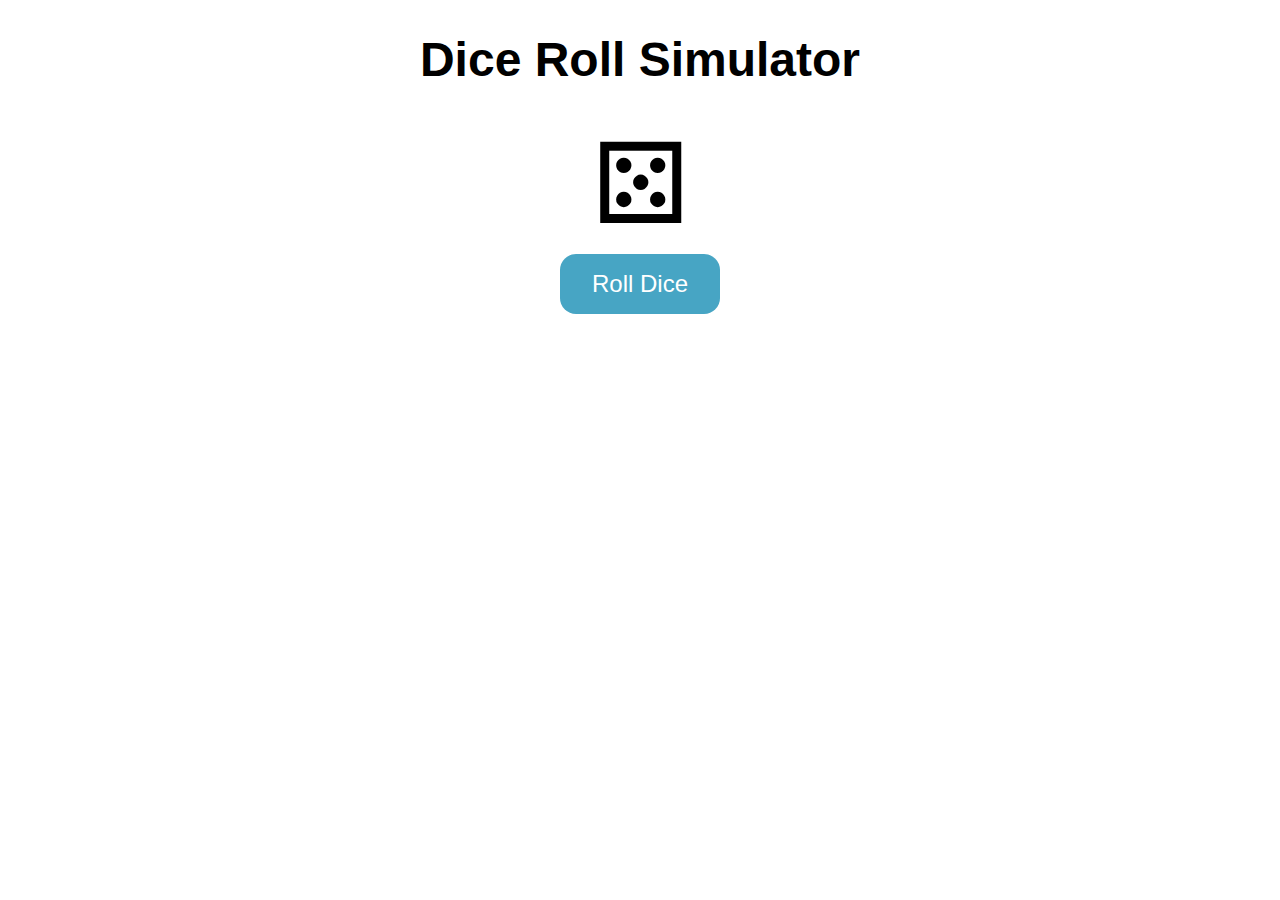
<file: DiceRollSimulator/index.html>
<!DOCTYPE html>
<html lang="en">
  <head>
    <meta charset="UTF-8" />
    <meta http-equiv="X-UA-Compatible" content="IE=edge" />
    <meta name="viewport" content="width=device-width, initial-scale=1.0" />
    <title>Dice Roll Simulator</title>
    <link rel="stylesheet" href="style.css" />
  </head>
  <body>
    <h1>Dice Roll Simulator</h1>
    <div class="dice" id="dice">&#9860;</div>
    <button id="roll-button">Roll Dice</button>
    <ul id="roll-history">
      <!-- <li>Roll 1: <span>&#9856;</span></li>
      <li>Roll 2: <span>&#9860;</span></li> -->
    </ul>
    <script defer src="script.js"></script>
  </body>
</html>
</file>
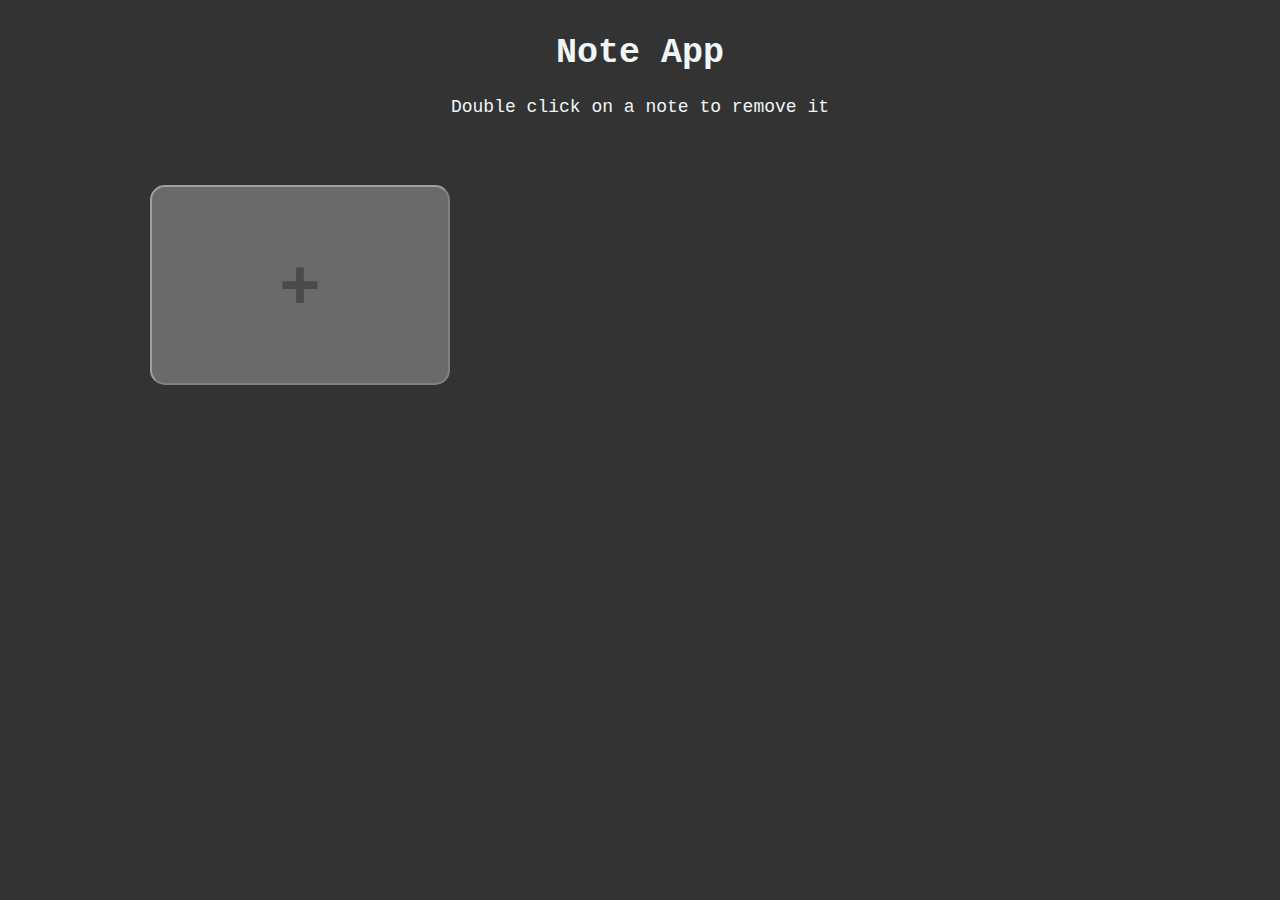
<file: NotesKeeper/index.html>
<!DOCTYPE html>
<html lang="en">
  <head>
    <meta charset="UTF-8" />
    <meta http-equiv="X-UA-Compatible" content="IE=edge" />
    <meta name="viewport" content="width=device-width, initial-scale=1.0" />
    <title>Notes</title>
    <link rel="stylesheet" href="style.css" />
  </head>
  <body>
    <h1 class="heading">Note App</h1>
    <p class="info-text">Double click on a note to remove it</p>
    <div class="app" id="app">
      <!-- <textarea
        cols="30"
        rows="10"
        class="note"
        placeholder="Empty Note"
      ></textarea> -->

      <button class="btn" id="btn">+</button>
    </div>
    <script defer src="script.js"></script>
  </body>
</html>
</file>
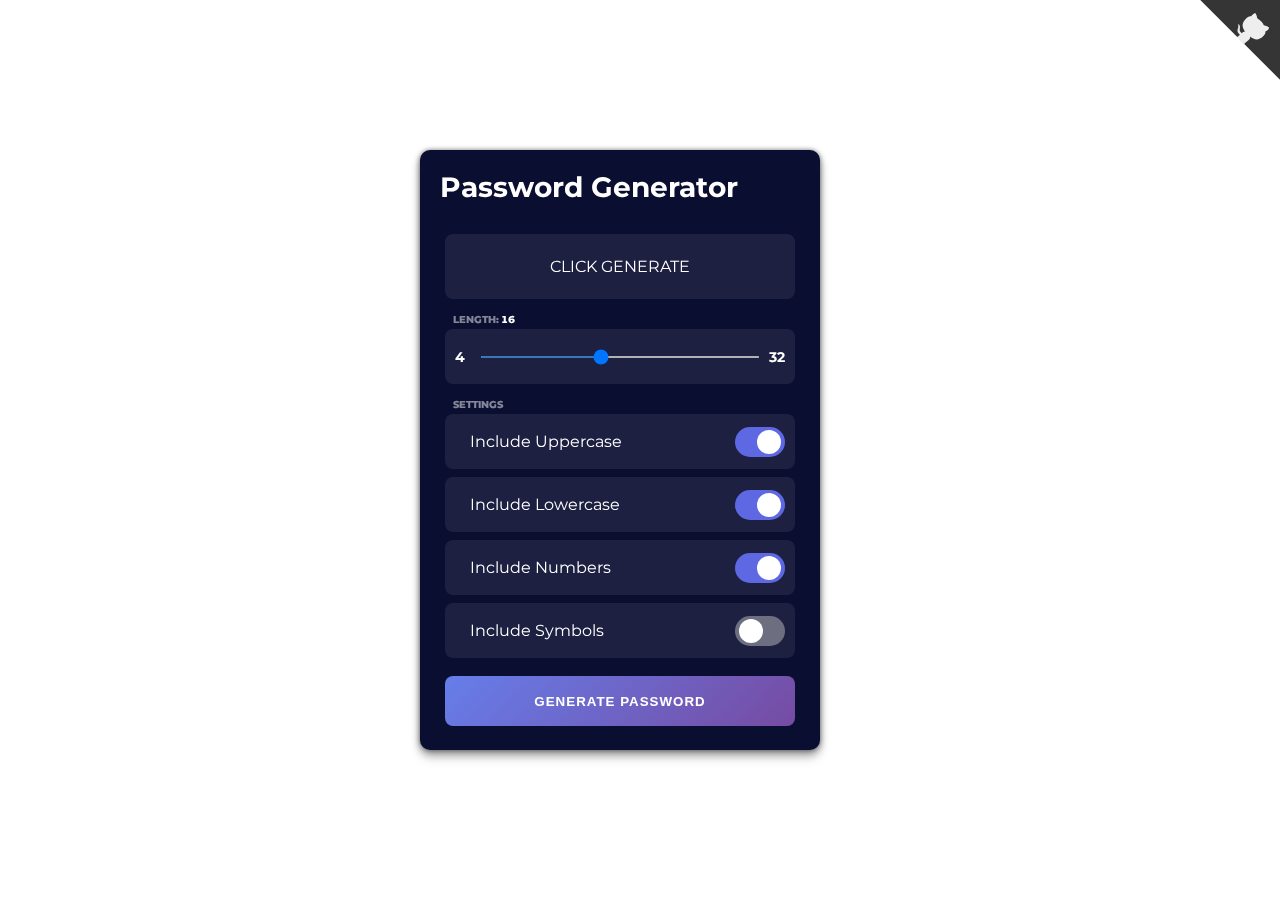
<file: PasswordGenerator/index.html>
<!DOCTYPE html>
<html lang="en" >
<head>
  <meta charset="UTF-8">
  <title>Random Password Generator</title>
  <link rel='stylesheet' href='https://cdnjs.cloudflare.com/ajax/libs/font-awesome/5.11.2/css/all.min.css'>
  <link rel='stylesheet' href='https://fonts.googleapis.com/css?family=Montserrat&amp;display=swap'><link rel="stylesheet" href="./style.css">
  <link rel="icon" href="images/password.png" type = "image/x-icon">
</head>
<body>
<!-- partial:index.partial.html -->
<div class="container">
	<h2 class="title">Password Generator</h2>
	<div class="result">
		<div class="result__title field-title">Generated Password</div>
		<div class="result__info right">click to copy</div>
		<div class="result__info left">copied</div>
		<div class="result__viewbox" id="result">CLICK GENERATE</div>
		<button id="copy-btn" style="--x: 0; --y: 0"><i class="far fa-copy"></i></button>
	</div>
	<div class="length range__slider" data-min="4" data-max="32">
		<div class="length__title field-title" data-length='0'>length:</div>
		<input id="slider" type="range" min="4" max="32" value="16" />
	</div>

	<div class="settings">
		<span class="settings__title field-title">settings</span>
		<div class="setting">
			<input type="checkbox" id="uppercase" checked />
			<label for="uppercase">Include Uppercase</label>
		</div>
		<div class="setting">
			<input type="checkbox" id="lowercase" checked />
			<label for="lowercase">Include Lowercase</label>
		</div>
		<div class="setting">
			<input type="checkbox" id="number" checked />
			<label for="number">Include Numbers</label>
		</div>
		<div class="setting">
			<input type="checkbox" id="symbol" />
			<label for="symbol">Include Symbols</label>
		</div>
	</div>

	<button class="btn generate" id="generate">Generate Password</button>
</div>


<!-- <div class="support">
	<a href="https://twitter.com/DevLoop01" target="_blank"><i class="fab fa-twitter-square"></i></a>
	<a href="https://codepen.io/dev_loop/" target="_blank"><i class="fab fa-codepen"></i></a>
</div> -->

<a class="github-corner" href="https://github.com/SushantVijay/PasswordGenerator" title="Fork me on GitHub" target="_blank">
	<svg width="80" height="80" viewbox="0 0 250 250">
		<title>GitHub</title>
		<path d="M0 0h250v250" />
		<path class="octo-arm" d="M127.4 110c-14.6-9.2-9.4-19.5-9.4-19.5 3-7 1.5-11 1.5-11-1-6.2 3-2 3-2 4 4.7 2 11 2 11-2.2 10.4 5 14.8 9 16.2" fill="currentColor" style="transform-origin:130px 110px;" />
		<path class="octo-body" d="M113.2 114.3s3.6 1.6 4.7.6l15-13.7c3-2.4 6-3 8.2-2.7-8-11.2-14-25 3-41 4.7-4.4 10.6-6.4 16.2-6.4.6-1.6 3.6-7.3 11.8-10.7 0 0 4.5 2.7 6.8 16.5 4.3 2.7 8.3 6 12 9.8 3.3 3.5 6.7 8 8.6 12.3 14 3 16.8 8 16.8 8-3.4 8-9.4 11-11.4 11 0 5.8-2.3 11-7.5 15.5-16.4 16-30 9-40 .2 0 3-1 7-5.2 11l-13.3 11c-1 1 .5 5.3.8 5z" fill="currentColor" />
	</svg>
</a>
<!-- partial -->
  <script  src="./script.js"></script>

</body>
</html>
</file>
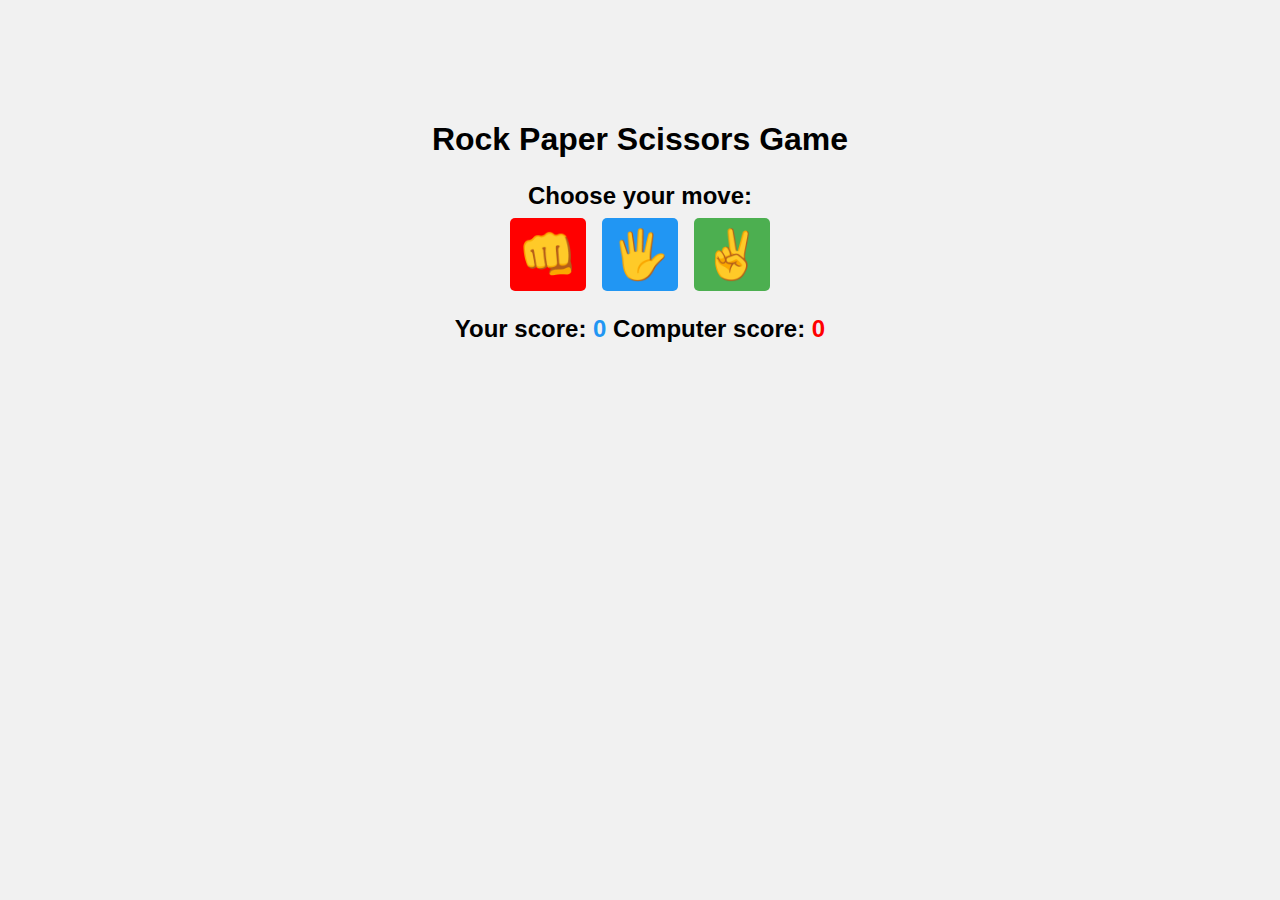
<file: RockPaperScissors/index.html>
<!DOCTYPE html>
<html lang="en">
<head>
    <meta charset="UTF-8">
    <meta http-equiv="X-UA-Compatible" content="IE=edge">
    <meta name="viewport" content="width=device-width, initial-scale=1.0">
    <title>Rock Paper Scissors Game</title>
    <link rel="stylesheet" href="style.css">
</head>
<body>
    <h1>Rock Paper Scissors Game</h1>
    <p>Choose your move:</p>
    <div class="buttons">
        <button id="rock">&#x1F44A;</button>
        <button id="paper">&#x1f590;</button>
        <button id="scissors">&#x270c;</button>
    </div>
    <p id="result"></p>
    <p id="scores">
        Your score: <span id="user-score">0</span>
        Computer score: <span id="computer-score">0</span>
    </p>
    <script defer src="script.js"></script>
</body>
</html>
</file>
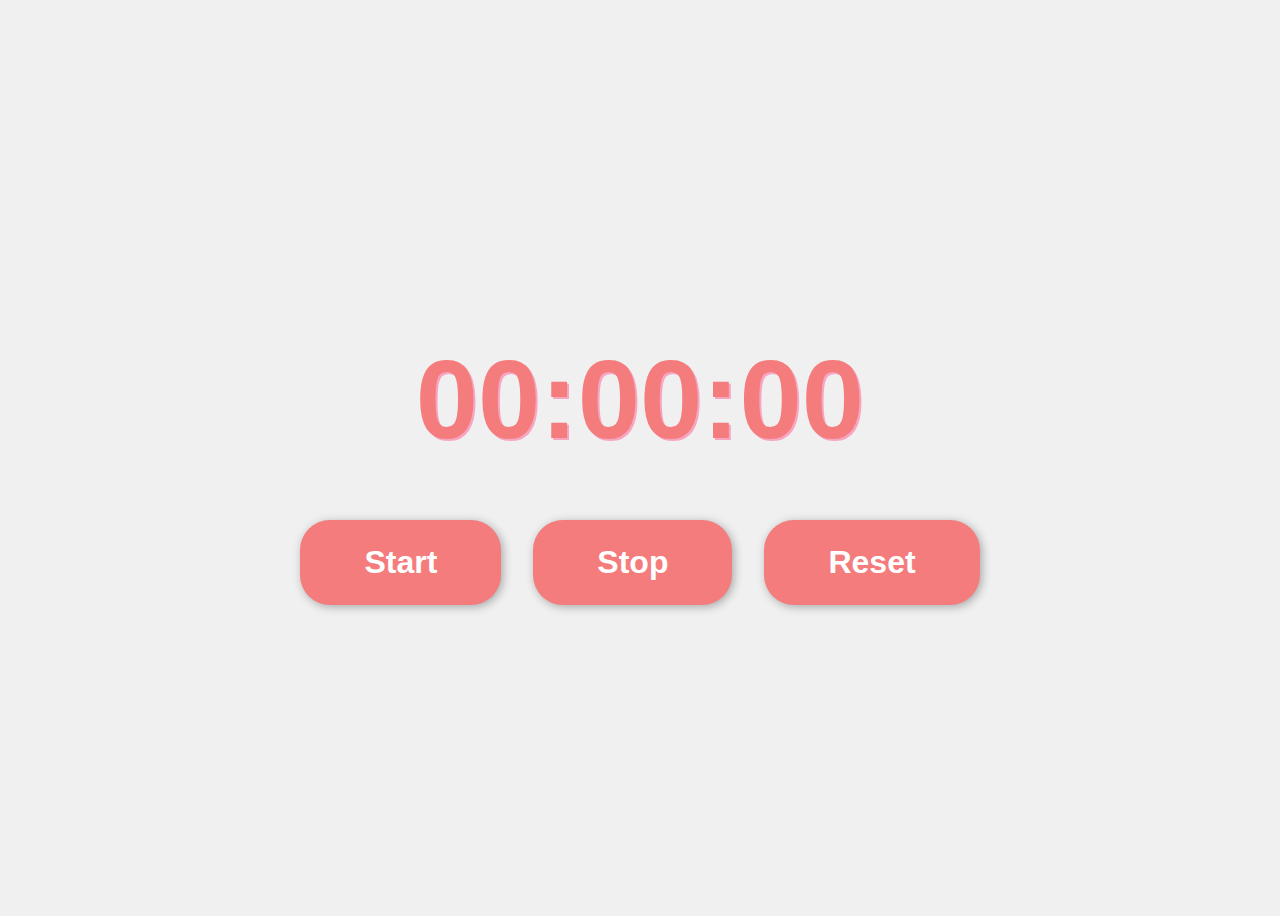
<file: stopWatch/index.html>
<!DOCTYPE html>
<html lang="en">
<head>
    <meta charset="UTF-8">
    <meta http-equiv="X-UA-Compatible" content="IE=edge">
    <meta name="viewport" content="width=device-width, initial-scale=1.0">
    <title>Stopwatch</title>
    <link rel="stylesheet" href="style.css">
</head>
<body>

    <div id="timer">00:00:00</div>
    <div id="buttons">
        <button id="start">Start</button>
        <button id="stop">Stop</button>
        <button id="reset">Reset</button>
    </div>
    <script defer src="script.js"></script>
</body>
</html>
</file>
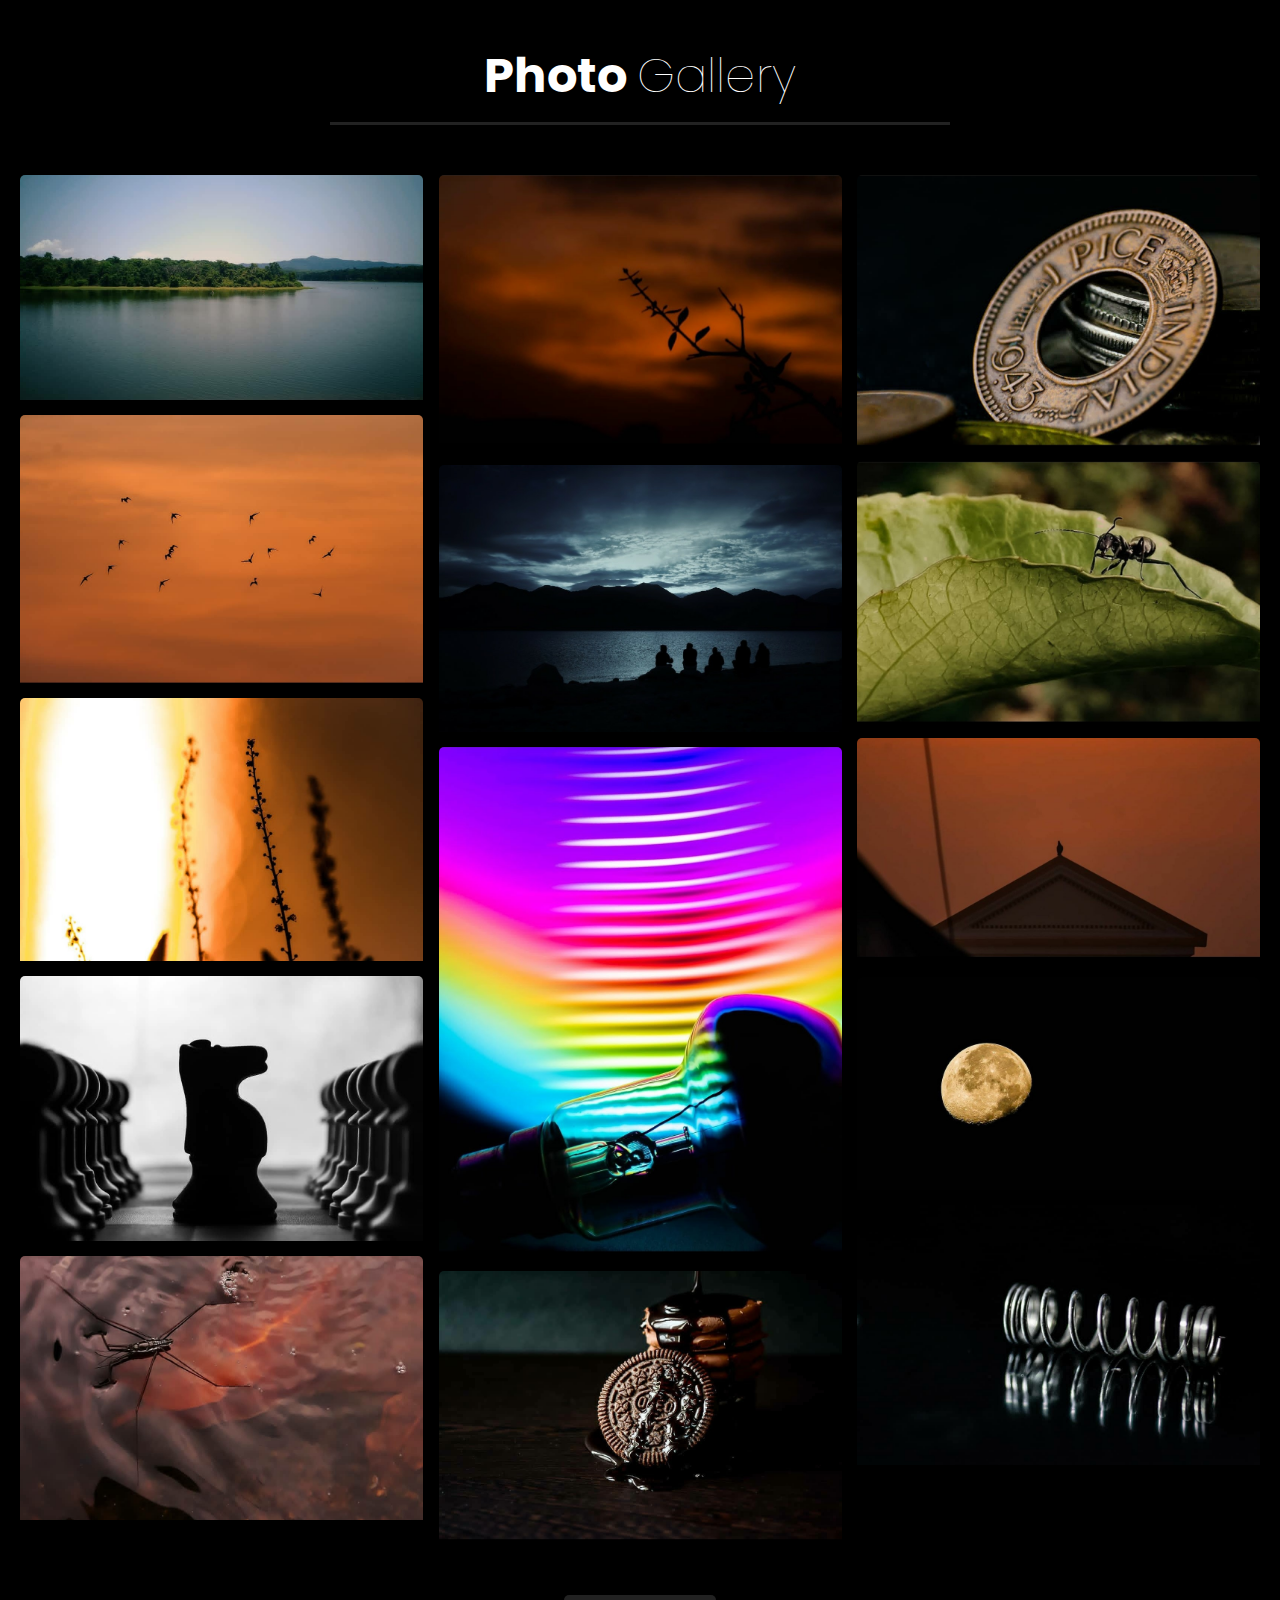
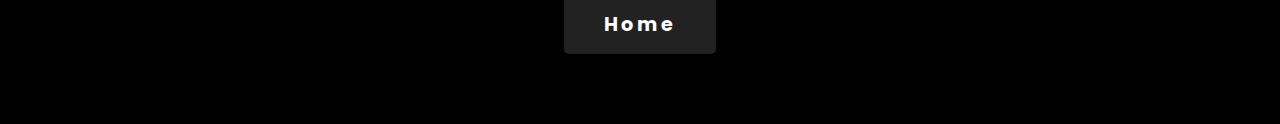
<file: blog.html>
<!DOCTYPE html>
<html>
<head>
	<title>Tutorial</title>
	<link rel="stylesheet" type="text/css" href="blog.css">
</head>
<body>
  <div class="container">
    <div class="heading">
      <h3>Photo <span>Gallery</span></h3>
    </div>
    <div class="box">
      
      <div class="dream">
        <img src="Images/1.jpg">
         <img src="Images/2.jpg">
          <img src="Images/3.jpg">
           <img src="Images/4.jpg">
            <img src="Images/5.jpg">
            
      </div>

        <div class="dream">
        <img src="Images/6.jpg">
         <img src="Images/7.jpg">
          <img src="Images/8.jpg">
           <img src="Images/9.jpg"> 
            
      </div>

        <div class="dream">
        <img src="Images/11.jpg">
         <img src="Images/12.jpg">
          <img src="Images/13.jpg">
           <img src="Images/14.jpg">
            <img src="Images/15.jpg">
            
      </div>




    </div>
    <div class="btn">
      <a href="index.html">Home</a>
    </div>





  </div>

</body>
</html>
</file>
<file: DiceRollSimulator/style.css>
body {
    font-family: "Open Sans", sans-serif;
    text-align: center;
    margin: 0;
  }
  
  h1 {
    font-size: 3rem;
    margin-top: 2rem;
  }
  
  .dice {
    font-size: 7rem;
    margin: 5px;
    animation-duration: 1s;
    animation-fill-mode: forwards;
  }
  
  .roll-animation {
    animation-name: roll;
  }
  
  @keyframes roll {
    0% {
      transform: rotateY(0deg) rotateX(0deg);
    }
  
    100% {
      transform: rotateY(720deg) rotateX(720deg);
    }
  }
  
  button {
    background-color: #47a5c4;
    color: white;
    font-size: 1.5rem;
    padding: 1rem 2rem;
    border: none;
    border-radius: 1rem;
    cursor: pointer;
    transition: background-color 0.3s ease;
  }
  
  button:hover {
    background-color: #2e8baf;
  }
  
  ul {
    list-style: none;
    padding: 0;
    max-width: 600px;
    margin: 2rem auto;
  }
  
  li {
    font-size: 1.5rem;
    padding: 0.5rem;
    margin: 0.5rem;
    background-color: #f2f2f2;
    border-radius: 0.5rem;
    box-shadow: 0 2px 2px rgba(0, 0, 0, 0.3);
    display: flex;
    justify-content: space-between;
    align-items: center;
  }
  
  li span {
    font-size: 3rem;
    margin-right: 1rem;
  }
</file>
<file: NotesKeeper/style.css>
body {
    margin: 0;
    /* background: linear-gradient(to left, lightblue, rgb(105, 105, 222)); */
    background-color: #333;
    font-family: "Courier New", Courier, monospace;
  }
  
  .heading {
    color: #F1F6F9;
    text-align: center;
    padding-top: 10px;
    font-size: 35px;
  }
  
  .info-text {
    text-align: center;
    color: #F1F6F9;
    font-size: 18px;
  }
  
  .app {
    display: grid;
    grid-template-columns: repeat(auto-fill, 300px);
    gap: 40px;
    justify-content: center;
    padding: 50px;
  }
  
  .note {
    padding: 17px;
    border-radius: 15px;
    resize: none;
    box-shadow: 0 0 3px rgba(0, 0, 0, 0.3);
    font-size: 18px;
    height: 200px;
    color: #F1F6F9;
    border: none;
    outline: none;
    background: rgba(255, 255, 255, 0.1);
    box-sizing: border-box;
  }
  
  .note::placeholder {
    color: gray;
    opacity: 30%;
  }
  
  .note:hover,
  .note:focus {
    box-shadow: 0 0 10px rgba(0, 0, 0, 0.3);
    transition: all 300ms ease;
  }
  
  .btn{
      height: 200px;
      border-color: rgba(255, 255, 255, 0.37);
      background: rgba(255, 255, 255, 0.27);
      border-radius: 15px;
      font-size: 70px;
      font-weight: 700;
      color: rgba(0, 0, 0, 0.3);
      cursor: pointer;
  }
  
  .btn:hover{
      background: rgba(255, 255, 255, 0.55);
      color: rgba(0, 0, 0, 0.6);
      transition: all 300ms ease;
  }
</file>
<file: PasswordGenerator/style.css>
* {
  margin: 0;
  padding: 0;
  box-sizing: border-box;
}

body {
  width: 100%;
  height: 100vh;
  background-image: url(https://images.pexels.com/photos/3970396/pexels-photo-3970396.jpeg?auto=compress&cs=tinysrgb&w=600);
  background-repeat: no-repeat;
  background-size: 100% 100%;
  background-position: center;
  background-size: cover;
  display: flex;
  justify-content: center;
  align-items: center;
}

button {
  border: 0;
  outline: 0;
}

.container {
  margin: 40px 0;
  width: 400px;
  height: 600px;
  padding: 10px 25px;
  background: #0a0e31;
  border-radius: 10px;
  box-shadow: 0 0 5px rgba(0, 0, 0, 0.45), 0 4px 8px rgba(0, 0, 0, 0.35), 0 8px 12px rgba(0, 0, 0, 0.15);
  font-family: "Montserrat";
}
.container h2.title {
  font-size: 1.75rem;
  margin: 10px -5px;
  margin-bottom: 30px;
  color: #fff;
}

.result {
  position: relative;
  width: 100%;
  height: 65px;
  overflow: hidden;
}
.result__info {
  position: absolute;
  bottom: 4px;
  color: #fff;
  font-size: 0.8rem;
  transition: all 150ms ease-in-out;
  transform: translateY(200%);
  opacity: 0;
}
.result__info.right {
  right: 8px;
}
.result__info.left {
  left: 8px;
}
.result__viewbox {
  width: 100%;
  height: 100%;
  background: rgba(255, 255, 255, 0.08);
  border-radius: 8px;
  color: #fff;
  text-align: center;
  line-height: 65px;
}
.result #copy-btn {
  position: absolute;
  top: var(--y);
  left: var(--x);
  width: 38px;
  height: 38px;
  background: #fff;
  border-radius: 50%;
  opacity: 0;
  transform: translate(-50%, -50%) scale(0);
  transition: all 350ms cubic-bezier(0.175, 0.885, 0.32, 1.275);
  cursor: pointer;
  z-index: 2;
}
.result #copy-btn:active {
  box-shadow: 0 0 0 200px rgba(255, 255, 255, 0.08);
}
.result:hover #copy-btn {
  opacity: 1;
  transform: translate(-50%, -50%) scale(1.35);
}

.field-title {
  position: absolute;
  top: -10px;
  left: 8px;
  transform: translateY(-50%);
  font-weight: 800;
  color: rgba(255, 255, 255, 0.5);
  text-transform: uppercase;
  font-size: 0.65rem;
  pointer-events: none;
  user-select: none;
}

.options {
  width: 100%;
  height: auto;
  margin: 50px 0;
}

.range__slider {
  position: relative;
  width: 100%;
  height: calc(65px - 10px);
  display: flex;
  justify-content: center;
  align-items: center;
  background: rgba(255, 255, 255, 0.08);
  border-radius: 8px;
  margin: 30px 0;
}
.range__slider::before, .range__slider::after {
  position: absolute;
  color: #fff;
  font-size: 0.9rem;
  font-weight: bold;
}
.range__slider::before {
  content: attr(data-min);
  left: 10px;
}
.range__slider::after {
  content: attr(data-max);
  right: 10px;
}
.range__slider .length__title::after {
  content: attr(data-length);
  position: absolute;
  right: -16px;
  font-variant-numeric: tabular-nums;
  color: #fff;
}

#slider {
  --webkit-appearance: none;
  width: calc(100% - (70px));
  height: 2px;
  border-radius: 5px;
  background: rgba(255, 255, 255, 0.314);
  outline: none;
  padding: 0;
  margin: 0;
  cursor: pointer;
}
#slider::-webkit-slider-thumb {
  -webkit-appearance: none;
  width: 20px;
  height: 20px;
  border-radius: 50%;
  background: white;
  cursor: pointer;
  transition: all 0.15s ease-in-out;
}
#slider::-webkit-slider-thumb:hover {
  background: #d4d4d4;
  transform: scale(1.2);
}
#slider::-moz-range-thumb {
  width: 20px;
  height: 20px;
  border: 0;
  border-radius: 50%;
  background: white;
  cursor: pointer;
  transition: background 0.15s ease-in-out;
}
#slider::-moz-range-thumb:hover {
  background: #d4d4d4;
}

.settings {
  position: relative;
  height: auto;
  widows: 100%;
  display: flex;
  flex-direction: column;
}
.settings .setting {
  position: relative;
  width: 100%;
  height: calc(65px - 10px);
  background: rgba(255, 255, 255, 0.08);
  border-radius: 8px;
  display: flex;
  align-items: center;
  padding: 10px 25px;
  color: #fff;
  margin-bottom: 8px;
}
.settings .setting input {
  opacity: 0;
  position: absolute;
}
.settings .setting input + label {
  user-select: none;
}
.settings .setting input + label::before, .settings .setting input + label::after {
  content: "";
  position: absolute;
  transition: 150ms cubic-bezier(0.24, 0, 0.5, 1);
  transform: translateY(-50%);
  top: 50%;
  right: 10px;
  cursor: pointer;
}
.settings .setting input + label::before {
  height: 30px;
  width: 50px;
  border-radius: 30px;
  background: rgba(214, 214, 214, 0.434);
}
.settings .setting input + label::after {
  height: 24px;
  width: 24px;
  border-radius: 60px;
  right: 32px;
  background: #fff;
}
.settings .setting input:checked + label:before {
  background: #5d68e2;
  transition: all 150ms cubic-bezier(0, 0, 0, 0.1);
}
.settings .setting input:checked + label:after {
  right: 14px;
}
.settings .setting input:focus + label:before {
  box-shadow: 0 0 0 2px rgba(255, 255, 255, 0.75);
}
.settings .setting input:disabled + label:before, .settings .setting input:disabled + label:after {
  cursor: not-allowed;
}
.settings .setting input:disabled + label:before {
  background: #4f4f6a;
}
.settings .setting input:disabled + label:after {
  background: #909090;
}

.btn.generate {
  user-select: none;
  position: relative;
  width: 100%;
  height: 50px;
  margin: 10px 0;
  border-radius: 8px;
  color: #fff;
  border: none;
  background-image: linear-gradient(135deg, #667eea 0%, #764ba2 100%);
  letter-spacing: 1px;
  font-weight: bold;
  text-transform: uppercase;
  cursor: pointer;
  transition: all 150ms ease;
}
.btn.generate:active {
  transform: translateY(-3%);
  box-shadow: 0 4px 8px rgba(255, 255, 255, 0.08);
}

.support {
  position: fixed;
  right: 10px;
  bottom: 10px;
  padding: 10px;
  display: flex;
}

a {
  margin: 0 20px;
  color: #fff;
  font-size: 2rem;
  transition: all 400ms ease;
}

a:hover {
  color: #222;
}

.github-corner svg {
  position: absolute;
  right: 0;
  top: 0;
  mix-blend-mode: darken;
  color: #eeeeee;
  fill: #353535;
  clip-path: polygon(0 0, 100% 0, 100% 100%);
}

.github-corner:hover .octo-arm {
  animation: octocat-wave 0.56s;
}

@keyframes octocat-wave {
  0%, 100% {
    transform: rotate(0);
  }
  20%, 60% {
    transform: rotate(-20deg);
  }
  40%, 80% {
    transform: rotate(10deg);
  }
}
</file>
<file: RockPaperScissors/style.css>
body {
    background-color: #f1f1f1;
    font-family: "Arial", sans-serif;
    margin: 0;
    padding: 0;
  }
  
  h1 {
    font-size: 2rem;
    text-align: center;
    padding-top: 100px;
  }
  
  p {
    font-size: 1.5rem;
    font-weight: 600;
    text-align: center;
    margin-bottom: 0.5rem;
  }
  
  .buttons {
    display: flex;
    justify-content: center;
  }
  
  button {
    border: none;
    font-size: 3rem;
    margin: 0 0.5rem;
    padding: 0.5rem;
    cursor: pointer;
    border-radius: 5px;
    transition: all 0.3s ease-in-out;
  }
  
  button:hover {
    opacity: 0.7;
  }
  
  #rock {
    background-color: #ff0000;
  }
  
  #paper {
    background-color: #2196f3;
  }
  
  #scissors {
    background-color: #4caf50;
  }
  
  #user-score {
    color: #2196f3;
  }
  
  #computer-score {
    color: #ff0000;
  }
</file>
<file: stopWatch/style.css>
body {
    background-color: #f0f0f0;
    font-family: "Poppins", sans-serif;
    display: flex;
    flex-direction: column;
    justify-content: center;
    min-height: 100vh;
    overflow: hidden;
    align-items: center;
  }
  
  #timer {
    font-size: 7rem;
    font-weight: 700;
    text-shadow: 2px 2px #f8a5c2;
    color: #F47C7C;
    width: 600px;
    text-align: center;
    margin: 40px auto;
  }
  
  #buttons {
    display: flex;
    justify-content: center;
  }
  
  button {
    background-color: #F47C7C;
    color: white;
    border: none;
    font-size: 2rem;
    font-weight: bold;
    padding: 1.5rem 4rem;
    margin: 1rem;
    border-radius: 30px;
    cursor: pointer;
    box-shadow: 2px 2px 10px rgba(0, 0, 0, 0.3);
    transition: all 0.2s;
  }
  
  button:hover {
    background-color: #f44583;
    box-shadow: 2px 2px 10px rgba(0, 0, 0, 0.5);
  }
  
  button[disabled] {
    opacity: 0.5;
    cursor: default;
  }
  
  @media (max-width: 800px) {
    #timer {
      font-size: 4rem;
      width: 350px;
    }
  
    button {
      font-size: 1.5rem;
      padding: 1rem 2rem;
    }
  }
</file>
<file: blog.css>
@import url('https://fonts.googleapis.com/css2?family=Poppins:wght@100;200;300;400;500;600;700;800;900&display=swap');

*{
  margin: 0;
  padding: 0;
  box-sizing: border-box;
  font-family: 'Poppins', sans-serif;
}
body{
    background-color: black;
}

.container{
  display: flex;
  flex-direction: column;
  justify-content: center;
  align-items: center;
  text-align: center;
  margin: 40px 20px 0 20px;
}

.container .heading{
  width: 50%;
  padding-bottom: 50px;
}
.container .heading h3{
  font-size: 3em;
  font-weight: bolder;
  padding-bottom: 10px;
  border-bottom: 3px solid #222;
  color: white;
}

.container .heading h3 span{
  font-weight: 100;
  color: white;
}
.container .box{
 display: flex;
 flex-direction: row;
 justify-content: space-between;
}

.container .box .dream{
  display: flex;
  flex-direction: column;
  width: 32.5%;
}

.container .box .dream img{
  width: 100%;
  padding-bottom: 15px;
  border-radius: 5px;
}

.container .btn{
  margin: 40px 0 70px 0;
  background: #222;
  padding: 15px 40px ;
  border-radius: 5px;
}

.container .btn a{
 color: #fff;
 font-size: 1.2em;
 text-decoration: none;
 font-weight: bolder;
 letter-spacing: 3px;
}

@media only screen and (max-width: 769px){
    .container .box{
   flex-direction: column;
  }

.container .box .dream{
  width: 100%;
}





}

@media only screen and (max-width: 643px){
.container .heading{
  width: 100%;
}
.container .heading h3{
  font-size: 1em;

}







}
</file>
